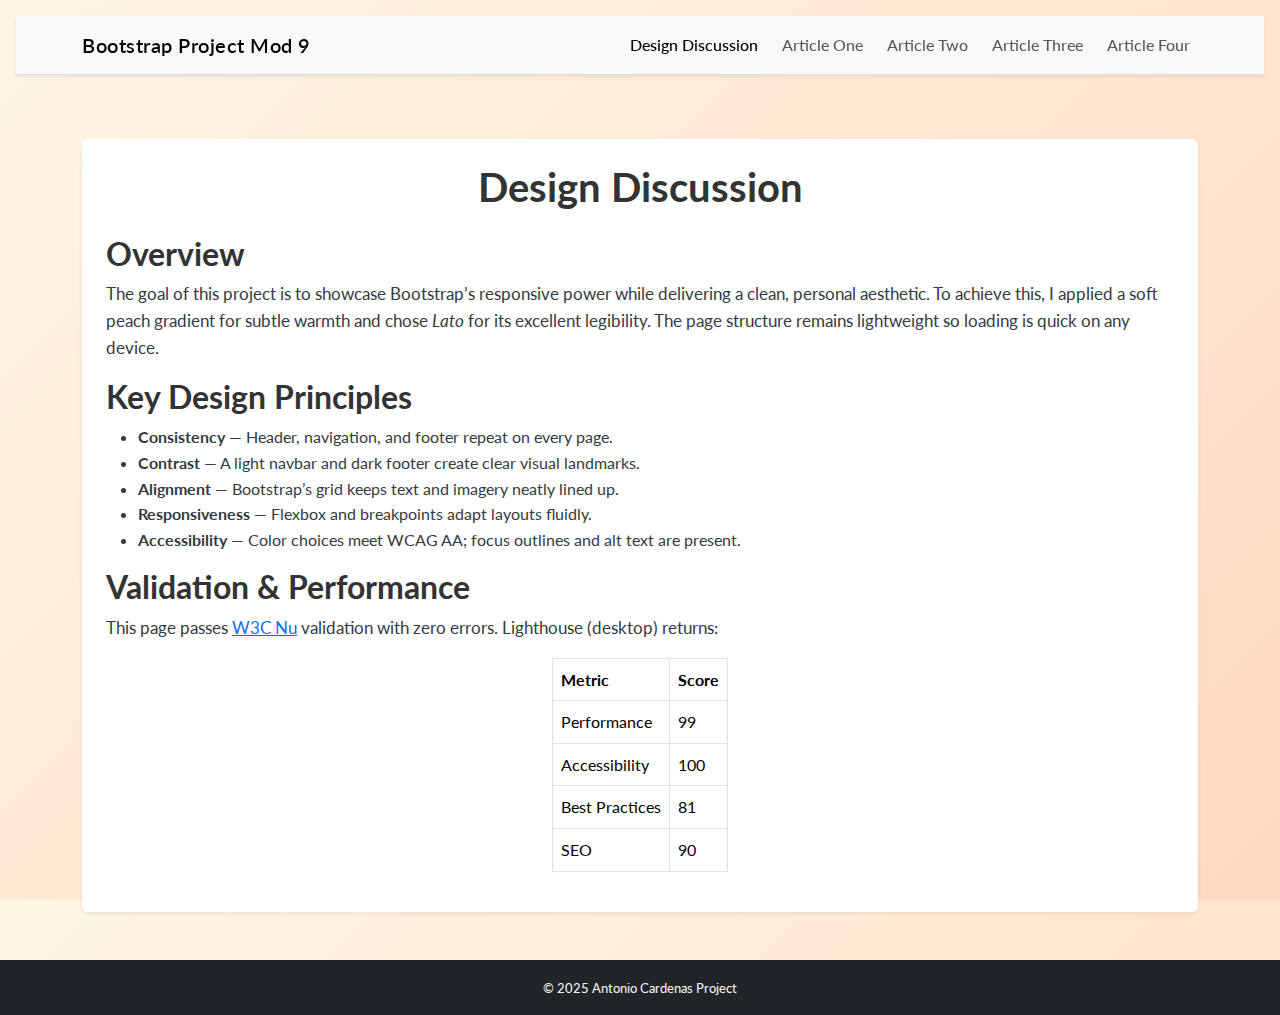
<file: index.html>
<!doctype html>
<html lang="en" class="h-100">
<head>
  <meta charset="utf-8">
  <meta name="viewport" content="width=device-width, initial-scale=1">
  <title>Design Discussion Bootstrap Project Mod 9</title>
  <link rel="stylesheet" href="css/bootstrap.min.css">
  <link rel="stylesheet" href="css/styles.css">
</head>

<body class="d-flex flex-column h-100 lato-font">
  <header>
    <nav class="navbar navbar-expand-lg navbar-light bg-light shadow-sm">
      <div class="container">
        <a class="navbar-brand fw-semibold" href="index.html">Bootstrap Project Mod 9</a>

        <button class="navbar-toggler" type="button" data-bs-toggle="collapse"
                data-bs-target="#mainNav" aria-controls="mainNav"
                aria-expanded="false" aria-label="Toggle navigation">
          <span class="navbar-toggler-icon"></span>
        </button>

        <div class="collapse navbar-collapse" id="mainNav">
          <ul class="navbar-nav ms-auto gap-lg-2">
            <li class="nav-item"><span class="nav-link active">Design Discussion</span></li>
            <li class="nav-item"><a class="nav-link" href="page1.html">Article One</a></li>
            <li class="nav-item"><a class="nav-link" href="page2.html">Article Two</a></li>
            <li class="nav-item"><a class="nav-link" href="page3.html">Article Three</a></li>
            <li class="nav-item"><a class="nav-link" href="page4.html">Article Four</a></li>
          </ul>
        </div>
      </div>
    </nav>
  </header>

  <main class="container flex-grow-1 py-5">
    <section class="white-bg p-4 rounded shadow-sm">
      <h1 class="mb-4 text-center">Design Discussion</h1>

      <h2>Overview</h2>
      <p>
        The goal of this project is to showcase Bootstrap’s responsive power while delivering a clean,
        personal aesthetic. To achieve this, I applied a soft peach gradient for subtle warmth and chose
        <em>Lato</em> for its excellent legibility. The page structure remains lightweight so loading is quick
        on any device.
      </p>

      <h2>Key Design Principles</h2>
      <ul>
        <li><strong>Consistency</strong> — Header, navigation, and footer repeat on every page.</li>
        <li><strong>Contrast</strong> — A light navbar and dark footer create clear visual landmarks.</li>
        <li><strong>Alignment</strong> — Bootstrap’s grid keeps text and imagery neatly lined up.</li>
        <li><strong>Responsiveness</strong> — Flexbox and breakpoints adapt layouts fluidly.</li>
        <li><strong>Accessibility</strong> — Color choices meet WCAG AA; focus outlines and alt text are present.</li>
      </ul>

      <h2>Validation &amp; Performance</h2>
      <p>
        This page passes <a href="https://validator.nu/" target="_blank" rel="noopener">W3C Nu</a>
        validation with zero errors. Lighthouse (desktop) returns:</p>
      <table class="table table-bordered w-auto mx-auto">
        <thead><tr><th>Metric</th><th>Score</th></tr></thead>
        <tbody>
          <tr><td>Performance</td><td>99</td></tr>
          <tr><td>Accessibility</td><td>100</td></tr>
          <tr><td>Best Practices</td><td>81</td></tr>
          <tr><td>SEO</td><td>90</td></tr>
        </tbody>
      </table>
    </section>
  </main>

  <footer class="bg-dark text-light text-center py-3 mt-auto">
    <small>&copy; 2025 Antonio Cardenas Project</small>
  </footer>

  <script src="js/bootstrap.bundle.min.js"></script>
  <script src="js/scripts.js"></script>
</body>
</html>
</file>
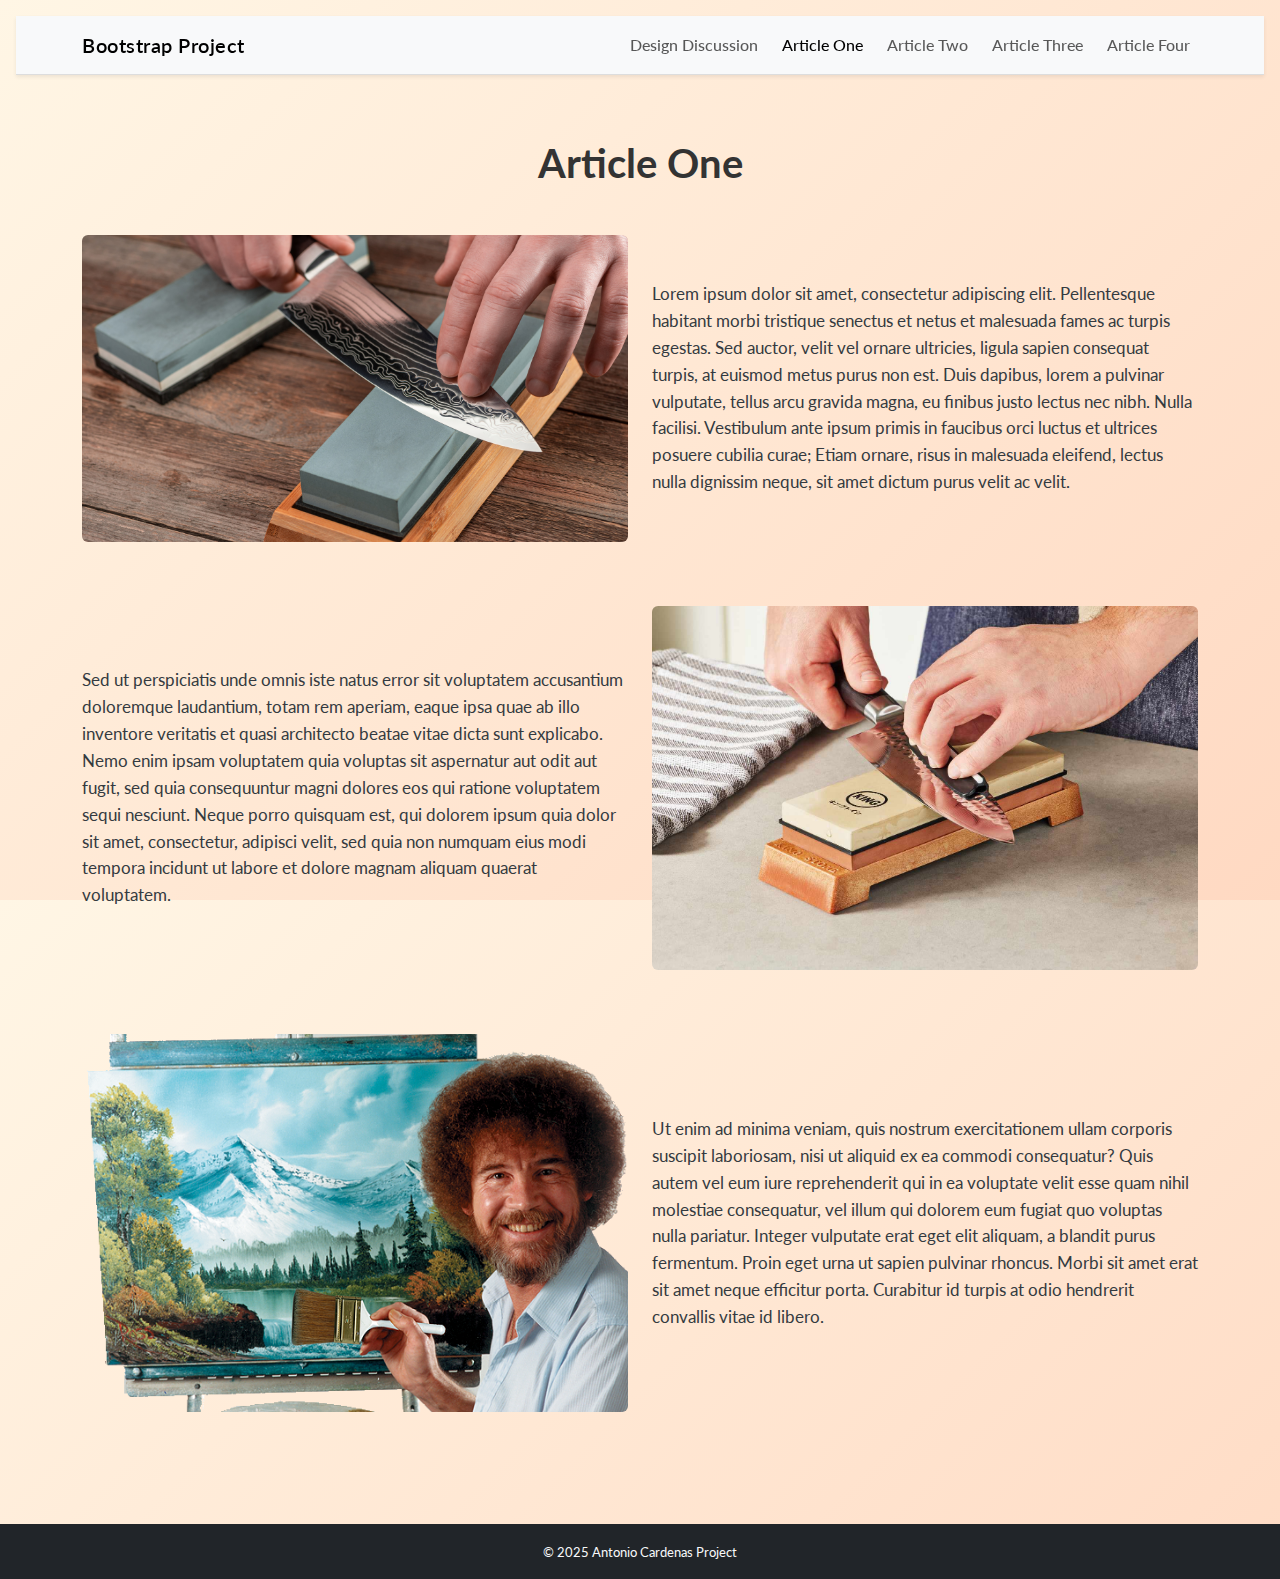
<file: page1.html>
<!doctype html>
<html lang="en" class="h-100">
<head>
  <meta charset="utf-8">
  <meta name="viewport" content="width=device-width, initial-scale=1">
  <title>Article One Bootstrap Project Mod 9</title>

  <link rel="stylesheet" href="css/bootstrap.min.css">
  <link rel="stylesheet" href="css/styles.css">
</head>

<body class="d-flex flex-column h-100 lato-font">

  <header>
    <nav class="navbar navbar-expand-lg navbar-light bg-light shadow-sm">
      <div class="container">
        <a class="navbar-brand fw-semibold" href="index.html">Bootstrap Project</a>

        <button class="navbar-toggler" type="button" data-bs-toggle="collapse"
                data-bs-target="#mainNav" aria-controls="mainNav"
                aria-expanded="false" aria-label="Toggle navigation">
          <span class="navbar-toggler-icon"></span>
        </button>

        <div class="collapse navbar-collapse" id="mainNav">
          <ul class="navbar-nav ms-auto gap-lg-2">
            <li class="nav-item"><a class="nav-link" href="index.html">Design Discussion</a></li>
            <li class="nav-item"><span class="nav-link active">Article One</span></li>
            <li class="nav-item"><a class="nav-link" href="page2.html">Article Two</a></li>
            <li class="nav-item"><a class="nav-link" href="page3.html">Article Three</a></li>
            <li class="nav-item"><a class="nav-link" href="page4.html">Article Four</a></li>
          </ul>
        </div>
      </div>
    </nav>
  </header>

  <main class="container flex-grow-1 py-5">
    <h1 class="mb-4 text-center">Article One</h1>

    <section class="row align-items-center my-5">
      <div class="col-md-6">
        <img src="images/edge-right.jpg" alt="edge-right"
             class="img-fluid rounded float-md-start me-md-3 mb-3">
      </div>
      <div class="col-md-6">
        <p>
          Lorem ipsum dolor sit amet, consectetur adipiscing elit. Pellentesque habitant morbi tristique senectus et netus et malesuada fames ac turpis egestas. Sed auctor, velit vel ornare ultricies, ligula sapien consequat turpis, at euismod metus purus non est. Duis dapibus, lorem a pulvinar vulputate, tellus arcu gravida magna, eu finibus justo lectus nec nibh. Nulla facilisi. Vestibulum ante ipsum primis in faucibus orci luctus et ultrices posuere cubilia curae; Etiam ornare, risus in malesuada eleifend, lectus nulla dignissim neque, sit amet dictum purus velit ac velit.
        </p>
      </div>
    </section>

    <section class="row align-items-center my-5">
      <div class="col-md-6 order-md-2">
        <img src="images/edge-left.jpg" alt="edge-left"
             class="img-fluid rounded float-md-end ms-md-3 mb-3">
      </div>
      <div class="col-md-6 order-md-1">
        <p>
          Sed ut perspiciatis unde omnis iste natus error sit voluptatem accusantium doloremque laudantium, totam rem aperiam, eaque ipsa quae ab illo inventore veritatis et quasi architecto beatae vitae dicta sunt explicabo. Nemo enim ipsam voluptatem quia voluptas sit aspernatur aut odit aut fugit, sed quia consequuntur magni dolores eos qui ratione voluptatem sequi nesciunt. Neque porro quisquam est, qui dolorem ipsum quia dolor sit amet, consectetur, adipisci velit, sed quia non numquam eius modi tempora incidunt ut labore et dolore magnam aliquam quaerat voluptatem.
        </p>
      </div>
    </section>

    <section class="row align-items-center my-5">
      <div class="col-md-6">
        <img src="images/Bob-Ross-1.png" alt="Bob-Ross-1"
             class="img-fluid rounded float-md-start me-md-3 mb-3">
      </div>
      <div class="col-md-6">
        <p>
          Ut enim ad minima veniam, quis nostrum exercitationem ullam corporis suscipit laboriosam, nisi ut aliquid ex ea commodi consequatur? Quis autem vel eum iure reprehenderit qui in ea voluptate velit esse quam nihil molestiae consequatur, vel illum qui dolorem eum fugiat quo voluptas nulla pariatur. Integer vulputate erat eget elit aliquam, a blandit purus fermentum. Proin eget urna ut sapien pulvinar rhoncus. Morbi sit amet erat sit amet neque efficitur porta. Curabitur id turpis at odio hendrerit convallis vitae id libero.
        </p>
      </div>
    </section>
  </main>

  <footer class="bg-dark text-light text-center py-3 mt-auto">
    <small>&copy; 2025 Antonio Cardenas Project</small>
  </footer>

  <script src="js/bootstrap.bundle.min.js"></script>
  <script src="js/scripts.js"></script>
</body>
</html>
</file>
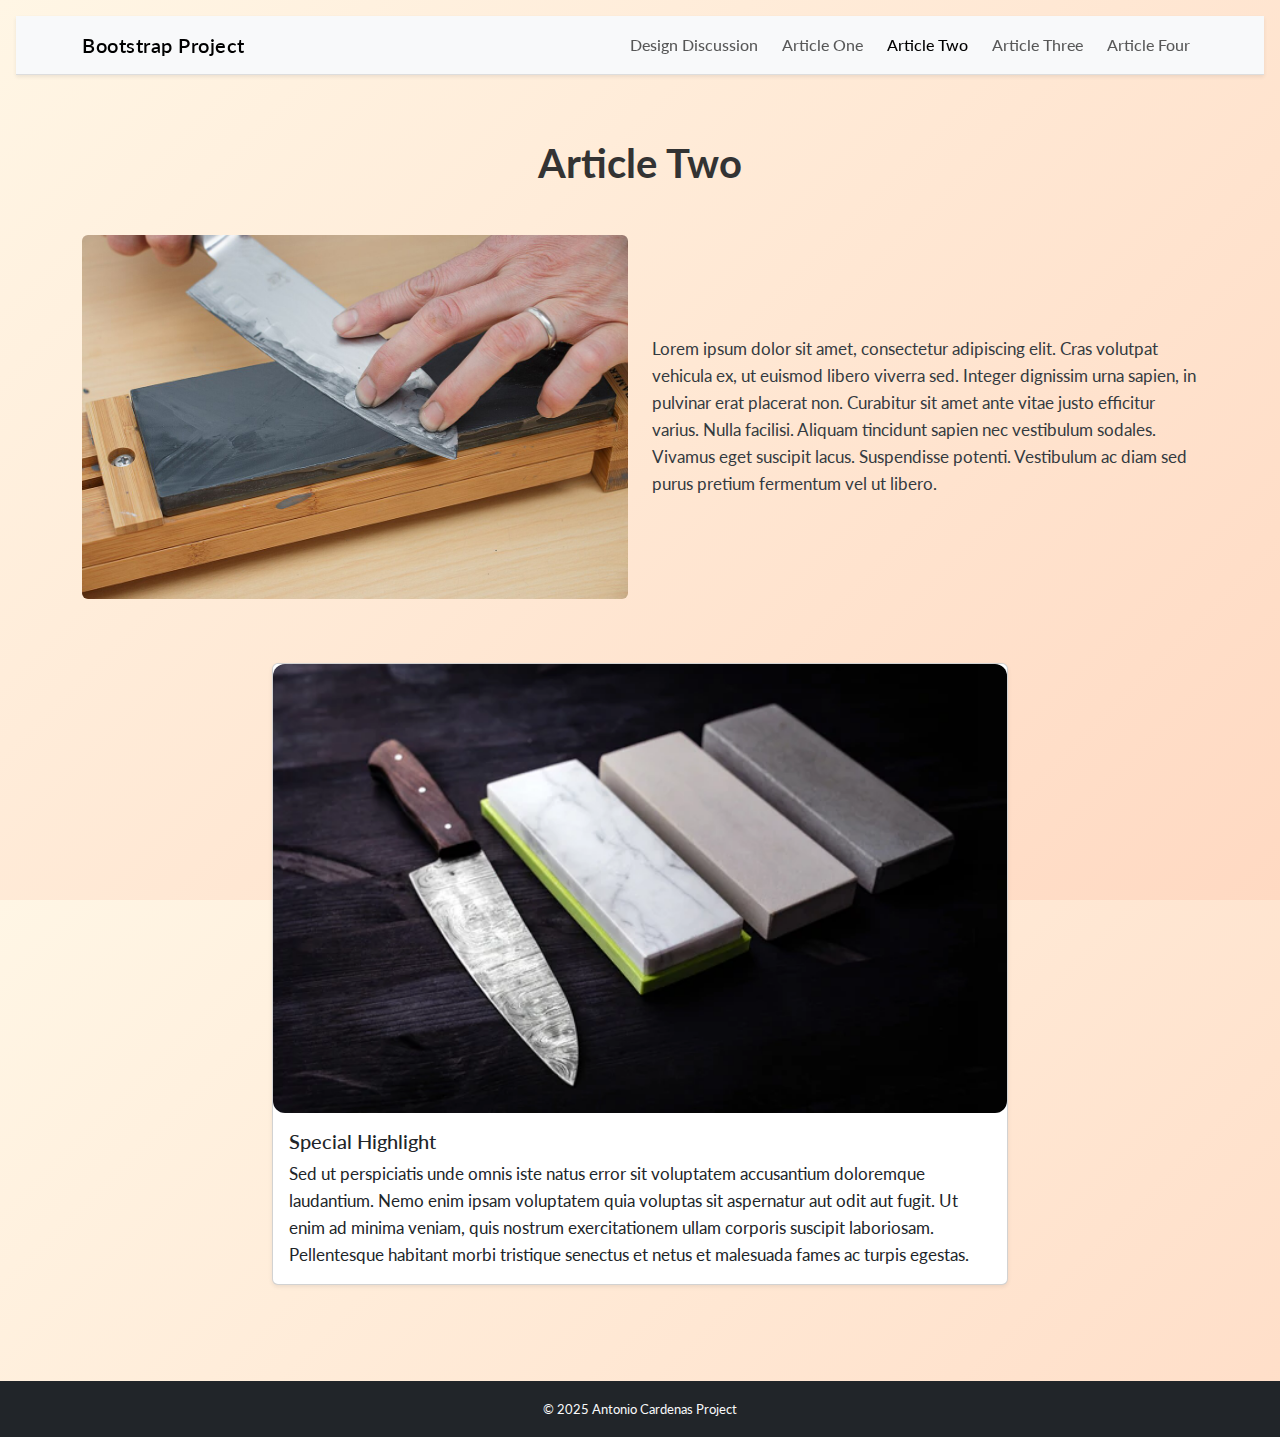
<file: page2.html>
<!doctype html>
<html lang="en" class="h-100">
<head>
  <meta charset="utf-8">
  <meta name="viewport" content="width=device-width, initial-scale=1">
  <title>Article Two Bootstrap Project Mod 9</title>

  <link rel="stylesheet" href="css/bootstrap.min.css">
  <link rel="stylesheet" href="css/styles.css">
</head>

<body class="d-flex flex-column h-100 lato-font">

  <header>
    <nav class="navbar navbar-expand-lg navbar-light bg-light shadow-sm">
      <div class="container">
        <a class="navbar-brand fw-semibold" href="index.html">Bootstrap Project</a>

        <button class="navbar-toggler" type="button" data-bs-toggle="collapse"
                data-bs-target="#mainNav" aria-controls="mainNav"
                aria-expanded="false" aria-label="Toggle navigation">
          <span class="navbar-toggler-icon"></span>
        </button>

        <div class="collapse navbar-collapse" id="mainNav">
          <ul class="navbar-nav ms-auto gap-lg-2">
            <li class="nav-item"><a class="nav-link" href="index.html">Design Discussion</a></li>
            <li class="nav-item"><a class="nav-link" href="page1.html">Article One</a></li>
            <li class="nav-item"><span class="nav-link active">Article Two</span></li>
            <li class="nav-item"><a class="nav-link" href="page3.html">Article Three</a></li>
            <li class="nav-item"><a class="nav-link" href="page4.html">Article Four</a></li>
          </ul>
        </div>
      </div>
    </nav>
  </header>

  <main class="container flex-grow-1 py-5">
    <h1 class="mb-4 text-center">Article Two</h1>

    <section class="row align-items-center my-5">
      <div class="col-md-6">
        <img src="images/tools-right.jpg" alt="tools-right"
             class="img-fluid rounded float-md-start me-md-3 mb-3">
      </div>
      <div class="col-md-6">
        <p>
          Lorem ipsum dolor sit amet, consectetur adipiscing elit. Cras volutpat vehicula ex, ut euismod libero viverra sed. Integer dignissim urna sapien, in pulvinar erat placerat non. Curabitur sit amet ante vitae justo efficitur varius. Nulla facilisi. Aliquam tincidunt sapien nec vestibulum sodales. Vivamus eget suscipit lacus. Suspendisse potenti. Vestibulum ac diam sed purus pretium fermentum vel ut libero.
        </p>
      </div>
    </section>

    <section class="row justify-content-center my-5">
      <div class="col-md-8">
        <div class="card shadow-sm">
          <img src="images/tools-left.webp" alt="tools-left">
          <div class="card-body">
            <h5 class="card-title">Special Highlight</h5>
            <p class="card-text">
              Sed ut perspiciatis unde omnis iste natus error sit voluptatem accusantium doloremque laudantium. Nemo enim ipsam voluptatem quia voluptas sit aspernatur aut odit aut fugit. Ut enim ad minima veniam, quis nostrum exercitationem ullam corporis suscipit laboriosam. Pellentesque habitant morbi tristique senectus et netus et malesuada fames ac turpis egestas.
            </p>
          </div>
        </div>
      </div>
    </section>

  </main>

  <footer class="bg-dark text-light text-center py-3 mt-auto">
    <small>&copy; 2025 Antonio Cardenas Project</small>
  </footer>

  <script src="js/bootstrap.bundle.min.js"></script>
  <script src="js/scripts.js"></script>
</body>
</html>
</file>
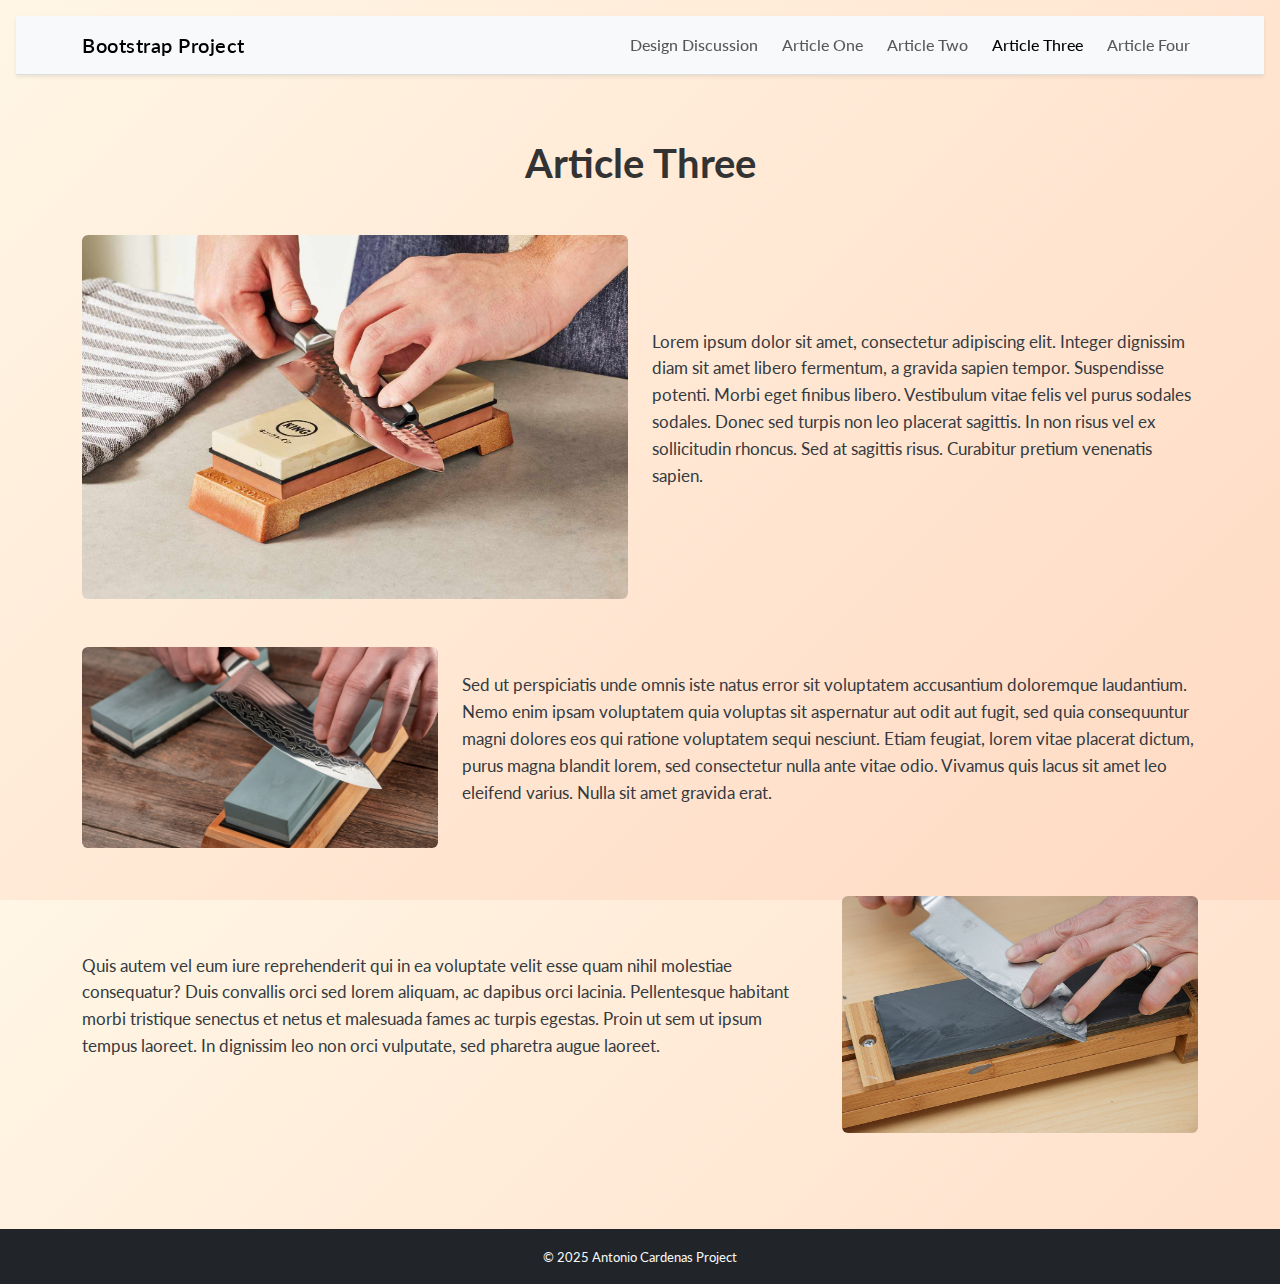
<file: page3.html>
<!doctype html>
<html lang="en" class="h-100">
<head>
  <meta charset="utf-8">
  <meta name="viewport" content="width=device-width, initial-scale=1">
  <title>Article Three Bootstrap Project Mod 9</title>

  <link rel="stylesheet" href="css/bootstrap.min.css">
  <link rel="stylesheet" href="css/styles.css">
</head>

<body class="d-flex flex-column h-100 lato-font">

  <header>
    <nav class="navbar navbar-expand-lg navbar-light bg-light shadow-sm">
      <div class="container">
        <a class="navbar-brand fw-semibold" href="index.html">Bootstrap Project</a>

        <button class="navbar-toggler" type="button" data-bs-toggle="collapse"
                data-bs-target="#mainNav" aria-controls="mainNav"
                aria-expanded="false" aria-label="Toggle navigation">
          <span class="navbar-toggler-icon"></span>
        </button>

        <div class="collapse navbar-collapse" id="mainNav">
          <ul class="navbar-nav ms-auto gap-lg-2">
            <li class="nav-item"><a class="nav-link" href="index.html">Design Discussion</a></li>
            <li class="nav-item"><a class="nav-link" href="page1.html">Article One</a></li>
            <li class="nav-item"><a class="nav-link" href="page2.html">Article Two</a></li>
            <li class="nav-item"><span class="nav-link active">Article Three</span></li>
            <li class="nav-item"><a class="nav-link" href="page4.html">Article Four</a></li>
          </ul>
        </div>
      </div>
    </nav>
  </header>

  <main class="container flex-grow-1 py-5">
    <h1 class="mb-4 text-center">Article Three</h1>

    <section class="row my-5">
      <div class="col-lg-6">
        <img src="images/edge-left.jpg" alt="edge-left"
             class="img-fluid rounded mb-3 mb-lg-0">
      </div>
      <div class="col-lg-6 d-flex align-items-center">
        <p>
          Lorem ipsum dolor sit amet, consectetur adipiscing elit. Integer dignissim diam sit amet libero fermentum, a gravida sapien tempor. Suspendisse potenti. Morbi eget finibus libero. Vestibulum vitae felis vel purus sodales sodales. Donec sed turpis non leo placerat sagittis. In non risus vel ex sollicitudin rhoncus. Sed at sagittis risus. Curabitur pretium venenatis sapien.
        </p>
      </div>
    </section>

    <section class="row my-5">
      <div class="col-lg-4">
        <img src="images/edge-right.jpg" alt="edge-right"
             class="img-fluid rounded mb-3 mb-lg-0">
      </div>
      <div class="col-lg-8 d-flex align-items-center">
        <p>
          Sed ut perspiciatis unde omnis iste natus error sit voluptatem accusantium doloremque laudantium. Nemo enim ipsam voluptatem quia voluptas sit aspernatur aut odit aut fugit, sed quia consequuntur magni dolores eos qui ratione voluptatem sequi nesciunt. Etiam feugiat, lorem vitae placerat dictum, purus magna blandit lorem, sed consectetur nulla ante vitae odio. Vivamus quis lacus sit amet leo eleifend varius. Nulla sit amet gravida erat.
        </p>
      </div>
    </section>

    <section class="row my-5">
      <div class="col-lg-8 d-flex align-items-center order-2 order-lg-1">
        <p>
          Quis autem vel eum iure reprehenderit qui in ea voluptate velit esse quam nihil molestiae consequatur? Duis convallis orci sed lorem aliquam, ac dapibus orci lacinia. Pellentesque habitant morbi tristique senectus et netus et malesuada fames ac turpis egestas. Proin ut sem ut ipsum tempus laoreet. In dignissim leo non orci vulputate, sed pharetra augue laoreet.
        </p>
      </div>
      <div class="col-lg-4 order-1 order-lg-2">
        <img src="images/tools-right.jpg" alt="tools-right"
             class="img-fluid rounded mb-3 mb-lg-0">
      </div>
    </section>
  </main>

  <footer class="bg-dark text-light text-center py-3 mt-auto">
    <small>&copy; 2025 Antonio Cardenas Project</small>
  </footer>

  <script src="js/bootstrap.bundle.min.js"></script>
  <script src="js/scripts.js"></script>
</body>
</html>
</file>
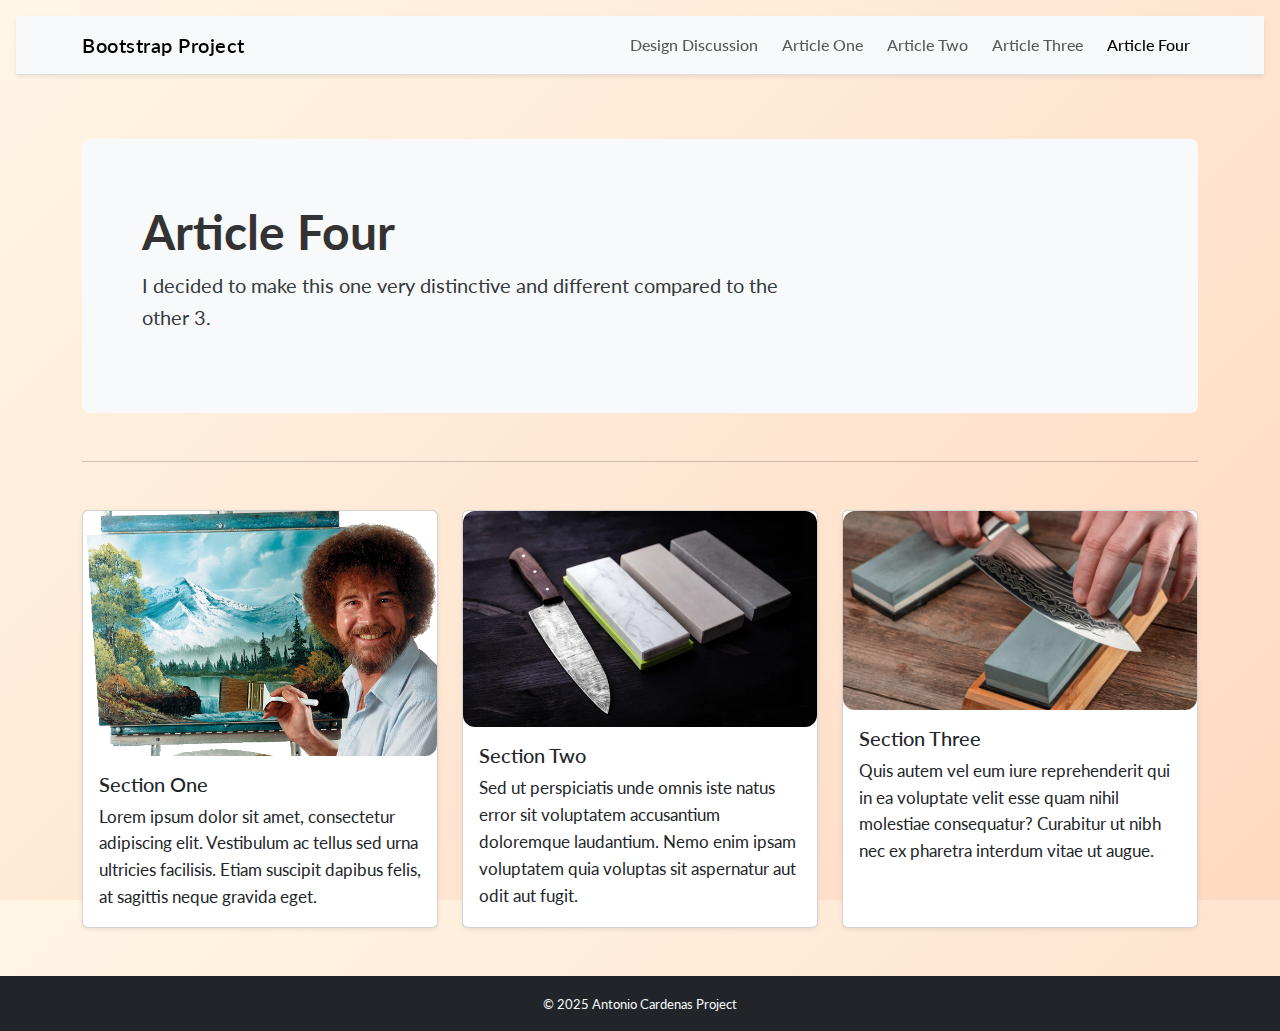
<file: page4.html>
<!doctype html>
<html lang="en" class="h-100">
<head>
  <meta charset="utf-8">
  <meta name="viewport" content="width=device-width, initial-scale=1">
  <title>Article Four Bootstrap Project Mod 9</title>

  <link rel="stylesheet" href="css/bootstrap.min.css">
  <link rel="stylesheet" href="css/styles.css">
</head>

<body class="d-flex flex-column h-100 lato-font">

  <header>
    <nav class="navbar navbar-expand-lg navbar-light bg-light shadow-sm">
      <div class="container">
        <a class="navbar-brand fw-semibold" href="index.html">Bootstrap Project</a>

        <button class="navbar-toggler" type="button" data-bs-toggle="collapse"
                data-bs-target="#mainNav" aria-controls="mainNav"
                aria-expanded="false" aria-label="Toggle navigation">
          <span class="navbar-toggler-icon"></span>
        </button>

        <div class="collapse navbar-collapse" id="mainNav">
          <ul class="navbar-nav ms-auto gap-lg-2">
            <li class="nav-item"><a class="nav-link" href="index.html">Design Discussion</a></li>
            <li class="nav-item"><a class="nav-link" href="page1.html">Article One</a></li>
            <li class="nav-item"><a class="nav-link" href="page2.html">Article Two</a></li>
            <li class="nav-item"><a class="nav-link" href="page3.html">Article Three</a></li>
            <li class="nav-item"><span class="nav-link active">Article Four</span></li>
          </ul>
        </div>
      </div>
    </nav>
  </header>

  <main class="container flex-grow-1 py-5">
    <div class="p-5 mb-4 bg-light rounded-3">
      <div class="container py-3">
        <h1 class="display-5 fw-bold">Article Four</h1>
        <p class="col-md-8 fs-5">
          I decided to make this one very distinctive and different compared to the other 3.
        </p>
      </div>
    </div>

    <hr class="my-5">

    <div class="row row-cols-1 row-cols-md-3 g-4">
      <div class="col">
        <div class="card h-100 shadow-sm">
          <img src="images/Bob-Ross-1.png" alt="Bob-Ross-1">
          <div class="card-body">
            <h5 class="card-title">Section One</h5>
            <p class="card-text">
              Lorem ipsum dolor sit amet, consectetur adipiscing elit. Vestibulum ac tellus sed urna ultricies facilisis. Etiam suscipit dapibus felis, at sagittis neque gravida eget.
            </p>
          </div>
        </div>
      </div>

      <div class="col">
        <div class="card h-100 shadow-sm">
          <img src="images/tools-left.webp" alt="tools-left">
          <div class="card-body">
            <h5 class="card-title">Section Two</h5>
            <p class="card-text">
              Sed ut perspiciatis unde omnis iste natus error sit voluptatem accusantium doloremque laudantium. Nemo enim ipsam voluptatem quia voluptas sit aspernatur aut odit aut fugit.
            </p>
          </div>
        </div>
      </div>

      <div class="col">
        <div class="card h-100 shadow-sm">
          <img src="images/edge-right.jpg" alt="edge-right">
          <div class="card-body">
            <h5 class="card-title">Section Three</h5>
            <p class="card-text">
              Quis autem vel eum iure reprehenderit qui in ea voluptate velit esse quam nihil molestiae consequatur? Curabitur ut nibh nec ex pharetra interdum vitae ut augue.
            </p>
          </div>
        </div>
      </div>
    </div>
  </main>

  <footer class="bg-dark text-light text-center py-3 mt-auto">
    <small>&copy; 2025 Antonio Cardenas Project</small>
  </footer>

  <script src="js/bootstrap.bundle.min.js"></script>
  <script src="js/scripts.js"></script>
</body>
</html>
</file>
<file: css/styles.css>
@import url('https://fonts.googleapis.com/css2?family=Lato:wght@300;400;700&display=swap');

* {
  margin: 0;
  padding: 0;
  box-sizing: border-box;
}

html, body {
  height: 100%;
}

body {
  font-family: 'Lato', sans-serif;
  background: linear-gradient(135deg, #fff6e5, #ffd9c2);
  color: #343a40;
  line-height: 1.6;
}

.navbar {
  background: rgba(255, 255, 255, 0.9);
  backdrop-filter: blur(4px);
  border-bottom: 1px solid #ddd;
}

.navbar-brand {
  letter-spacing: 0.5px;
  font-weight: 600;
}

.nav-link {
  font-weight: 500;
  transition: color 0.3s ease;
}

.nav-link:hover,
.nav-link:focus {
  color: #ff7f50;
}

footer {
  background: #222;
  color: #eee;
  font-size: 0.9rem;
}

header {
  grid-area: header;
  padding: 1rem;
}

.iframe {
  grid-area: iframe;
}

.content {
  grid-area: content;
  overflow-y: auto;
  padding: 1rem;
}

.links {
  grid-area: links;
  background: #f9f9f9;
  padding: 1rem;
}

.links ul {
  list-style: none;
}

.links li {
  margin-bottom: 0.5rem;
}

footer {
  grid-area: footer;
  padding: 1rem;
  text-align: center;
}

.white-bg {
  background: #ffffff;
}

h1, h2, h3 {
  font-weight: 700;
  color: #333;
}

p {
  font-size: 1.05rem;
  margin-bottom: 1rem;
}

.btn-custom {
  background-color: #ff7f50;
  border: none;
  color: white;
  padding: 0.5rem 1rem;
  border-radius: 0.3rem;
}

.btn-custom:hover {
  background-color: #ff5722;
}

img {
  border-radius: 0.75rem;
  transition: transform 0.3s ease;
}

img:hover {
  transform: scale(1.02);
}

@media (max-width: 768px) {
  .grid-container {
    grid-template-areas:
      "header"
      "content"
      "iframe"
      "links"
      "footer";
    grid-template-columns: 1fr;
  }
}

.spacing-top {
  margin-top: 2rem;
}

.spacing-bottom {
  margin-bottom: 2rem;
}
</file>
